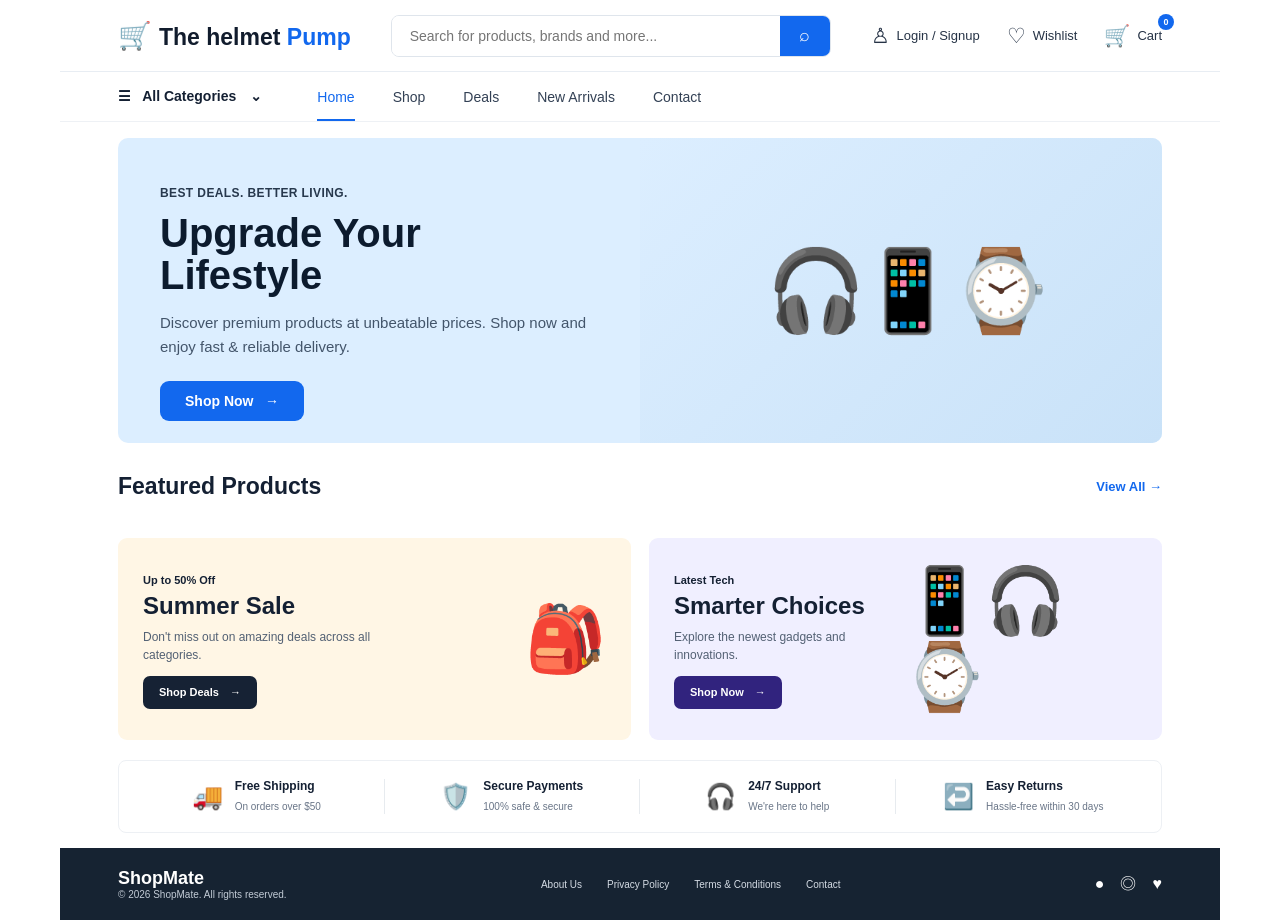
<file: index.html>
<!DOCTYPE html>
<html lang="en">

<head>
    <meta charset="UTF-8">
    <meta name="viewport" content="width=device-width, initial-scale=1.0">
    <title>The helmet Pump - Super Market - By Nasr</title>
    <link rel="stylesheet" href="style.css">
</head>

<body>

     <div class="complete-body-container">
        <!-- Aapka sara content -->
        <!-- ================= HEADER ================= -->
        
        <div class="display-header"></div>

        



    <main class="container">

        <!-- ================= HERO ================= -->

        <section class="hero">

            <div class="hero-content">

                <div class="hero-small-title">
                    BEST DEALS. BETTER LIVING.
                </div>

                <h1>
                    Upgrade Your<br>
                    Lifestyle
                </h1>

                <p>
                    Discover premium products at unbeatable prices.
                    Shop now and enjoy fast & reliable delivery.
                </p>

                <a href="#" class="shop-btn">
                    Shop Now &nbsp; →
                </a>

            </div>

            <div class="hero-image">
                <div class="hero-products">
                    🎧 📱 ⌚
                </div>
            </div>

        </section>


        <!-- ================= FEATURED PRODUCTS ================= -->

        <div class="section-heading">
            <h2>Featured Products</h2>
            <a href="#" class="view-all">View All →</a>
        </div>


        <section class="products-grid">

        </section>
        
        
        <!-- ================= PROMO BANNERS ================= -->
        
        <section class="promos">
            
            <div class="promo promo-one">
                
                <div class="promo-content">
                    
                    <small>Up to 50% Off</small>
                    
                    <h3>Summer Sale</h3>

                    <p>
                        Don't miss out on amazing deals
                        across all categories.
                    </p>

                    <a href="#" class="promo-btn">
                        Shop Deals　→
                    </a>

                </div>

                <div class="promo-image">
                    🎒
                </div>

            </div>


            <div class="promo promo-two">

                <div class="promo-content">

                    <small>Latest Tech</small>
                    
                    <h3>Smarter Choices</h3>
                    
                    <p>
                        Explore the newest gadgets and
                        innovations.
                    </p>

                    <a href="#" class="promo-btn">
                        Shop Now　→
                    </a>
                    
                </div>
                
                <div class="promo-image">
                    📱🎧⌚
                </div>
                
            </div>
            
        </section>
        
        
        <!-- ================= FEATURES ================= -->
        
        <section class="features">
            
            <div class="feature">
                
                <div class="feature-icon">🚚</div>
                
                <div>
                    <strong>Free Shipping</strong>
                    <span>On orders over $50</span>
                </div>
                
            </div>

            
            <div class="feature">
                
                <div class="feature-icon">🛡️</div>
                
                <div>
                    <strong>Secure Payments</strong>
                    <span>100% safe & secure</span>
                </div>
                
            </div>
            
            
            <div class="feature">
                
                <div class="feature-icon">🎧</div>
                
                <div>
                    <strong>24/7 Support</strong>
                    <span>We're here to help</span>
                </div>
                
            </div>
            
            
            <div class="feature">
                
                <div class="feature-icon">↩️</div>
                
                <div>
                    <strong>Easy Returns</strong>
                    <span>Hassle-free within 30 days</span>
                </div>
                
            </div>
            
        </section>
        
    </main>
    
    
    
    
    <!-- ================= FOOTER ================= -->
    
    <div class="display-footer"></div>
    
</div>
    
    <script src="app.js"></script>
</body>

</html>
</file>
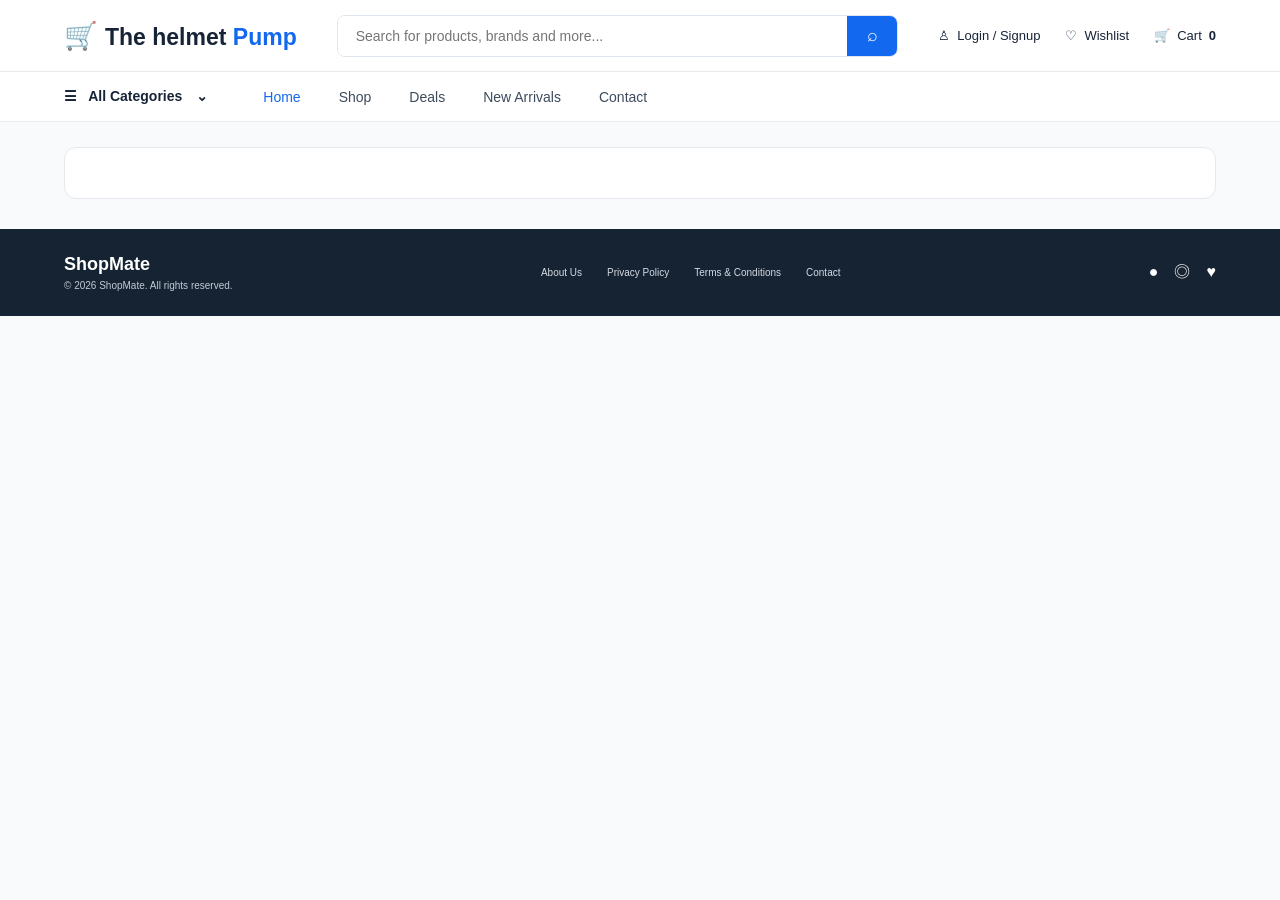
<file: product-detail.html>
<!DOCTYPE html>
<html lang="en">

<head>
    <meta charset="UTF-8">
    <meta name="viewport" content="width=device-width, initial-scale=1.0">
    <title>Product Detail - ShopMate</title>

    <link rel="stylesheet" href="product-detail.css">


</head>

<body>

    <!-- ================= HEADER ================= -->

    <div class="display-header"></div>






    <!-- ================= PRODUCT ================= -->

    <main class="container">

        <!-- Breadcrumb -->

        <div class="breadcrumb">
            <!-- <a href="#">Home</a>
            &nbsp; / &nbsp;
            <a href="#">Electronics</a>
            &nbsp; / &nbsp;
            iPhone 15 Pro -->
        </div>


        <section class="product-detail">



        </section>

    </main>


    <!-- ================= FOOTER ================= -->
    <div class="display-footer"></div>


    <script src="product-detail.js"></script>
</body>

</html>
</file>
<file: style.css>
* {
            margin: 0;
            padding: 0;
            box-sizing: border-box;
        }

        body {
            font-family: Arial, Helvetica, sans-serif;
            background: #ffffff;
            color: #142033;
            margin: 0;
        }

        .complete-body-container {
            max-width: 1200px;
            margin: 0 auto;
            padding: 0 20px;
        }

        a {
            text-decoration: none;
            color: inherit;
        }

        /* ================= HEADER ================= */

        .top-header {
            height: 72px;
            border-bottom: 1px solid #e8edf3;
            display: flex;
            align-items: center;
            padding: 0 5%;
            gap: 40px;
            background: #fff;
        }

        .logo {
            font-size: 23px;
            font-weight: 700;
            color: #111c2d;
            white-space: nowrap;
        }

        .logo span {
            color: #1268ee;
        }

        .logo-icon {
            color: #1268ee;
            font-size: 27px;
            margin-right: 7px;
        }

        .search-box {
            flex: 1;
            max-width: 600px;
            height: 42px;
            border: 1px solid #dfe5ec;
            border-radius: 8px;
            display: flex;
            overflow: hidden;
            background: #fff;
        }

        .search-box input {
            flex: 1;
            border: none;
            outline: none;
            padding: 0 18px;
            font-size: 14px;
            color: #555;
        }

        .search-btn {
            width: 50px;
            border: none;
            background: #1268ee;
            color: white;
            font-size: 18px;
        }

        .header-actions {
            display: flex;
            align-items: center;
            gap: 27px;
            margin-left: auto;
        }

        .header-action {
            font-size: 13px;
            color: #263346;
            display: flex;
            align-items: center;
            gap: 7px;
            white-space: nowrap;
        }

        .header-action .icon {
            font-size: 21px;
        }

        .cart {
            position: relative;
        }

        .cart-count {
            position: absolute;
            top: -10px;
            right: -12px;
            background: #1268ee;
            color: #fff;
            font-size: 9px;
            width: 16px;
            height: 16px;
            border-radius: 50%;
            display: flex;
            align-items: center;
            justify-content: center;
        }

        /* ================= NAVIGATION ================= */

        .navigation {
            height: 50px;
            display: flex;
            align-items: center;
            padding: 0 5%;
            gap: 55px;
            border-bottom: 1px solid #eef1f5;
        }

        .categories {
            font-weight: 600;
            font-size: 14px;
        }

        .nav-links {
            display: flex;
            gap: 38px;
            height: 100%;
            align-items: center;
        }

        .nav-links a {
            font-size: 14px;
            color: #334155;
            height: 100%;
            display: flex;
            align-items: center;
            position: relative;
        }

        .nav-links a.active {
            color: #1268ee;
        }

        .nav-links a.active::after {
            content: "";
            position: absolute;
            bottom: 0;
            left: 0;
            right: 0;
            height: 2px;
            background: #1268ee;
        }

        /* ================= MAIN ================= */

        .container {
            width: 90%;
            max-width: 1250px;
            margin: auto;
        }

        /* ================= HERO ================= */

        .hero {
            margin-top: 16px;
            height: 305px;
            border-radius: 10px;
            overflow: hidden;
            background: #dceeff;
            display: flex;
            position: relative;
        }

        .hero-content {
            width: 50%;
            padding: 48px 42px;
            z-index: 2;
        }

        .hero-small-title {
            font-size: 12px;
            font-weight: 700;
            letter-spacing: .4px;
            margin-bottom: 12px;
            color: #27384d;
        }

        .hero h1 {
            font-size: 40px;
            line-height: 1.05;
            margin-bottom: 15px;
            color: #0c1b2e;
        }

        .hero p {
            font-size: 15px;
            line-height: 1.6;
            color: #43556b;
            margin-bottom: 22px;
        }

        .shop-btn {
            display: inline-block;
            background: #1268ee;
            color: #fff;
            padding: 12px 25px;
            border-radius: 9px;
            font-size: 14px;
            font-weight: 600;
        }

        .hero-image {
            width: 50%;
            height: 100%;
            display: flex;
            align-items: center;
            justify-content: center;
            font-size: 105px;
            background: linear-gradient(135deg, #dceeff, #c9e2f8);
        }

        .hero-products {
            font-size: 80px;
            letter-spacing: -15px;
        }

        /* ================= FEATURED PRODUCTS ================= */

        .section-heading {
            display: flex;
            align-items: center;
            justify-content: space-between;
            margin: 30px 0 18px;
        }

        .section-heading h2 {
            font-size: 23px;
            color: #142033;
        }

        .view-all {
            color: #1268ee;
            font-size: 13px;
            font-weight: 600;
        }

        .products-grid {
            display: grid;
            grid-template-columns: repeat(4, 1fr);
            gap: 16px;
            max-width: 1200px;
            margin: 0 auto;
        }

        .product-card {
            border: 1px solid #e5e9ee;
            border-radius: 9px;
            padding: 10px;
            background: #fff;
            transition: .2s ease;
        }

        .product-card:hover {
            box-shadow: 0 7px 22px rgba(20, 32, 51, .09);
            transform: translateY(-2px);
        }

        .product-image {
            height: 155px;
            background: #f5f7f9;
            border-radius: 8px;
            display: flex;
            align-items: center;
            justify-content: center;
            font-size: 70px;
            position: relative;
            margin-bottom: 12px;
        }

        .product-image img {
            width: 200px;
        }

        .badge {
            position: absolute;
            top: 7px;
            left: 7px;
            background: #1268ee;
            color: white;
            border-radius: 7px;
            padding: 5px 9px;
            font-size: 10px;
            font-weight: 600;
        }

        .badge.sale {
            background: #f04f5f;
        }

        .badge.new {
            background: #159a73;
        }

        .product-name {
            font-size: 13px;
            font-weight: 600;
            margin-bottom: 8px;
            color: #172337;
        }

        .rating {
            color: #f5ae00;
            font-size: 13px;
            margin-bottom: 8px;
        }

        .rating span {
            color: #657286;
            font-size: 11px;
            margin-left: 4px;
        }

        .price {
            color: #1268ee;
            font-size: 15px;
            font-weight: 700;
            margin-bottom: 10px;
        }

        .old-price {
            color: #a4abb5;
            font-size: 12px;
            font-weight: normal;
            text-decoration: line-through;
            margin-left: 5px;
        }

        .add-cart {
            display: block;
            width: 100%;
            border: none;
            background: #1268ee;
            color: white;
            padding: 10px;
            border-radius: 7px;
            font-size: 12px;
            font-weight: 600;
            text-align: center;
        }

        /* ================= PROMO ================= */

        .promos {
            display: grid;
            grid-template-columns: 1fr 1fr;
            gap: 18px;
            margin-top: 20px;
        }

        .promo {
            min-height: 155px;
            border-radius: 9px;
            padding: 25px;
            display: flex;
            justify-content: space-between;
            align-items: center;
            overflow: hidden;
        }

        .promo-one {
            background: #fff6e5;
        }

        .promo-two {
            background: #f0efff;
        }

        .promo-content {
            max-width: 55%;
        }

        .promo small {
            font-size: 11px;
            font-weight: 700;
        }

        .promo h3 {
            font-size: 24px;
            margin: 4px 0 8px;
        }

        .promo p {
            font-size: 12px;
            line-height: 1.5;
            color: #536174;
            margin-bottom: 12px;
        }

        .promo-btn {
            display: inline-block;
            background: #162234;
            color: white;
            padding: 9px 16px;
            border-radius: 7px;
            font-size: 11px;
            font-weight: 600;
        }

        .promo-two .promo-btn {
            background: #31237e;
        }

        .promo-image {
            font-size: 65px;
        }

        /* ================= FEATURES ================= */

        .features {
            margin-top: 20px;
            border: 1px solid #edf0f4;
            border-radius: 8px;
            display: grid;
            grid-template-columns: repeat(4, 1fr);
            padding: 18px 10px;
        }

        .feature {
            display: flex;
            align-items: center;
            justify-content: center;
            gap: 12px;
            border-right: 1px solid #e7ebef;
        }

        .feature:last-child {
            border-right: none;
        }

        .feature-icon {
            font-size: 25px;
        }

        .feature strong {
            display: block;
            font-size: 12px;
            margin-bottom: 3px;
        }

        .feature span {
            font-size: 10px;
            color: #697587;
        }

        /* ================= FOOTER ================= */

        footer {
            margin-top: 15px;
            background: #162332;
            color: white;
            padding: 20px 5%;
            display: flex;
            justify-content: space-between;
            align-items: center;
        }

        .footer-logo {
            font-size: 18px;
            font-weight: 700;
        }

        .footer-links {
            display: flex;
            gap: 25px;
        }

        .footer-links a {
            font-size: 10px;
            color: #d4dbe4;
        }

        .copyright {
            font-size: 10px;
            color: #c2cbd6;
        }

        /* ================= RESPONSIVE ================= */

        @media (max-width: 1000px) {
            .top-header {
                gap: 20px;
            }

            .header-actions {
                gap: 12px;
            }

            .products-grid {
                grid-template-columns: repeat(3, 1fr);
            }

            .hero-content {
                width: 55%;
            }

            .hero-image {
                width: 45%;
            }
        }

        @media (max-width: 700px) {
            .top-header {
                height: auto;
                padding: 15px 5%;
                flex-wrap: wrap;
            }

            .search-box {
                order: 3;
                flex-basis: 100%;
                max-width: none;
            }

            .header-actions {
                margin-left: auto;
            }

            .navigation {
                gap: 20px;
                overflow-x: auto;
            }

            .nav-links {
                gap: 20px;
            }

            .hero {
                height: auto;
                min-height: 430px;
                flex-direction: column;
            }

            .hero-content {
                width: 100%;
                padding: 35px 25px;
            }

            .hero-image {
                width: 100%;
                height: 180px;
            }

            .products-grid {

                grid-template-columns: repeat(2, 1fr);
            }

            .promos {
                grid-template-columns: 1fr;
            }

            .features {
                grid-template-columns: 1fr 1fr;
                gap: 20px;
            }

            .feature {
                border-right: none;
            }

            footer {
                flex-direction: column;
                gap: 15px;
                text-align: center;
            }
        }

        @media (max-width: 450px) {
            .products-grid {
                grid-template-columns: 1fr;
            }

            .features {
                grid-template-columns: 1fr;
            }

            .hero h1 {
                font-size: 32px;
            }

            .header-action span:not(.icon) {
                display: none;
            }
        }
</file>
<file: product-detail.css>
* {
            margin: 0;
            padding: 0;
            box-sizing: border-box;
        }

        body {
            font-family: Arial, Helvetica, sans-serif;
            background: #f8fafc;
            color: #172337;
        }

        a {
            text-decoration: none;
            color: inherit;
        }

        /* ================= HEADER ================= */

        .top-header {
            height: 72px;
            background: white;
            border-bottom: 1px solid #e7ebf0;
            display: flex;
            align-items: center;
            padding: 0 5%;
            gap: 40px;
        }

        .logo {
            font-size: 23px;
            font-weight: 700;
            white-space: nowrap;
        }

        .logo span {
            color: #1268ee;
        }

        .logo-icon {
            color: #1268ee;
            font-size: 27px;
            margin-right: 7px;
        }

        .search-box {
            height: 42px;
            flex: 1;
            max-width: 600px;
            display: flex;
            border: 1px solid #dfe5ec;
            border-radius: 8px;
            overflow: hidden;
        }

        .search-box input {
            flex: 1;
            border: none;
            outline: none;
            padding: 0 18px;
            font-size: 14px;
        }

        .search-btn {
            width: 50px;
            border: none;
            background: #1268ee;
            color: white;
            font-size: 18px;
        }

        .header-actions {
            margin-left: auto;
            display: flex;
            gap: 25px;
        }

        .header-action {
            font-size: 13px;
            display: flex;
            gap: 7px;
            align-items: center;
            white-space: nowrap;
        }

        .header-icon {
            font-size: 20px;
        }

        /* ================= NAVIGATION ================= */

        .navigation {
            height: 50px;
            background: white;
            border-bottom: 1px solid #e9edf2;
            display: flex;
            align-items: center;
            padding: 0 5%;
            gap: 55px;
        }

        .categories {
            font-size: 14px;
            font-weight: 600;
        }

        .nav-links {
            display: flex;
            gap: 38px;
            height: 100%;
            align-items: center;
        }

        .nav-links a {
            font-size: 14px;
            color: #3e4b5d;
        }

        .nav-links a.active {
            color: #1268ee;
        }

        /* ================= MAIN ================= */

        .container {
            width: 90%;
            max-width: 1200px;
            margin: auto;
        }

        /* ================= BREADCRUMB ================= */

        .breadcrumb {
            margin: 25px 0;
            font-size: 13px;
            color: #778396;
        }

        .breadcrumb a {
            color: #1268ee;
        }

        /* ================= PRODUCT DETAIL ================= */

        .product-detail {
            background: white;
            border: 1px solid #e5e9ee;
            border-radius: 12px;
            padding: 25px;
            display: grid;
            grid-template-columns: 52% 48%;
            gap: 40px;
        }

        /* ================= PRODUCT IMAGE ================= */

        .product-gallery {
            display: flex;
            flex-direction: column;
            gap: 15px;
        }

        .main-image {
            height: 600px;
            background: #f5f7f9;
            border-radius: 10px;
            display: flex;
            align-items: center;
            justify-content: center;
            font-size: 190px;
            position: relative;
        }

        .main-image img{
            width: 100%;
            object-fit: cover;
        }

        .sale-badge {
            position: absolute;
            top: 18px;
            left: 18px;
            background: #ef4e5e;
            color: white;
            padding: 7px 13px;
            border-radius: 6px;
            font-size: 12px;
            font-weight: 700;
        }

        .thumbnail-container {
            display: flex;
            gap: 10px;
        }

        .thumbnail {
            width: 72px;
            height: 72px;
            border: 1px solid #dce2e9;
            border-radius: 8px;
            background: #f5f7f9;
            display: flex;
            align-items: center;
            justify-content: center;
            font-size: 30px;
        }

        .thumbnail.active {
            border: 2px solid #1268ee;
        }

        /* ================= PRODUCT INFO ================= */

        .product-info {
            padding: 10px 15px 10px 0;
        }

        .brand {
            font-size: 12px;
            color: #1268ee;
            font-weight: 700;
            margin-bottom: 10px;
            text-transform: uppercase;
        }

        .product-title {
            font-size: 32px;
            line-height: 1.25;
            margin-bottom: 15px;
            color: #142033;
        }

        .rating-row {
            display: flex;
            align-items: center;
            gap: 12px;
            margin-bottom: 20px;
        }

        .stars {
            color: #ffc107;
            font-size: 18px;
            letter-spacing: 2px;
        }

        .review-count {
            font-size: 13px;
            color: #687588;
        }

        .divider {
            height: 1px;
            background: #e8ecf1;
            margin: 20px 0;
        }

        /* ================= PRICE ================= */

        .price-section {
            display: flex;
            align-items: center;
            gap: 12px;
            flex-wrap: wrap;
            margin-bottom: 10px;
        }

        .current-price {
            font-size: 30px;
            font-weight: 700;
            color: #1268ee;
        }

        .old-price {
            font-size: 17px;
            color: #9aa3af;
            text-decoration: line-through;
        }

        .discount {
            background: #e9f8ef;
            color: #15945f;
            padding: 5px 9px;
            border-radius: 5px;
            font-size: 12px;
            font-weight: 700;
        }

        .tax-text {
            font-size: 12px;
            color: #7b8797;
        }

        /* ================= DESCRIPTION ================= */

        .description-title {
            font-size: 16px;
            font-weight: 700;
            margin-bottom: 10px;
        }

        .description {
            font-size: 14px;
            color: #687588;
            line-height: 1.7;
        }

        /* ================= PRODUCT OPTIONS ================= */

        .option-title {
            font-size: 14px;
            font-weight: 700;
            margin-bottom: 10px;
        }

        .sizes {
            display: flex;
            gap: 8px;
        }

        .size {
            border: 1px solid #d9dfe7;
            padding: 9px 15px;
            border-radius: 6px;
            font-size: 12px;
        }

        .size.active {
            border-color: #1268ee;
            color: #1268ee;
        }

        /* ================= QUANTITY ================= */

        .quantity-section {
            display: flex;
            align-items: center;
            gap: 15px;
            margin: 20px 0;
        }

        .quantity-title {
            font-size: 13px;
            font-weight: 600;
        }

        .quantity {
            display: flex;
            align-items: center;
            border: 1px solid #dce2e9;
            border-radius: 6px;
            overflow: hidden;
        }

        .quantity button {
            width: 35px;
            height: 35px;
            border: none;
            background: #f5f7f9;
            font-size: 16px;
        }

        .quantity span {
            width: 40px;
            text-align: center;
            font-size: 13px;
        }

        /* ================= BUTTONS ================= */

        .buttons {
            display: flex;
            gap: 12px;
        }

        .add-cart {
            flex: 1;
            border: none;
            background: #1268ee;
            color: white;
            padding: 14px;
            border-radius: 7px;
            font-size: 14px;
            font-weight: 700;
        }

        .buy-now {
            flex: 1;
            border: 1px solid #1268ee;
            background: white;
            color: #1268ee;
            padding: 14px;
            border-radius: 7px;
            font-size: 14px;
            font-weight: 700;
        }

        .wishlist {
            width: 50px;
            border: 1px solid #dce2e9;
            background: white;
            border-radius: 7px;
            font-size: 21px;
        }

        /* ================= DELIVERY INFO ================= */

        .delivery-info {
            margin-top: 20px;
            display: grid;
            grid-template-columns: 1fr 1fr;
            gap: 10px;
        }

        .delivery-box {
            background: #f8fafc;
            padding: 13px;
            border-radius: 7px;
            display: flex;
            gap: 10px;
            align-items: center;
        }

        .delivery-icon {
            font-size: 22px;
        }

        .delivery-box strong {
            display: block;
            font-size: 12px;
            margin-bottom: 3px;
        }

        .delivery-box span {
            font-size: 10px;
            color: #758195;
        }

        /* ================= FOOTER ================= */

        footer {
            margin-top: 30px;
            background: #162332;
            color: white;
            padding: 25px 5%;
            display: flex;
            justify-content: space-between;
            align-items: center;
        }

        .footer-logo {
            font-size: 18px;
            font-weight: 700;
        }

        .footer-links {
            display: flex;
            gap: 25px;
        }

        .footer-links a {
            font-size: 10px;
            color: #d4dbe4;
        }

        .copyright {
            margin-top: 5px;
            font-size: 10px;
            color: #c2cbd6;
        }

        /* ================= RESPONSIVE ================= */

        @media (max-width: 900px) {

            .product-detail {
                grid-template-columns: 1fr;
            }

            .product-info {
                padding: 0;
            }

            .header-actions {
                gap: 10px;
            }

            .products-grid {
                grid-template-columns: repeat(2, 1fr);
            }
        }

        @media (max-width: 650px) {

            .top-header {
                height: auto;
                padding: 15px 5%;
                flex-wrap: wrap;
            }

            .search-box {
                order: 3;
                flex-basis: 100%;
            }

            .header-actions {
                margin-left: auto;
            }

            .navigation {
                overflow-x: auto;
                gap: 25px;
            }

            .nav-links {
                gap: 20px;
            }

            .main-image {
                height: 330px;
                font-size: 130px;
            }

            .product-title {
                font-size: 26px;
            }

            .buttons {
                flex-wrap: wrap;
            }

            .add-cart,
            .buy-now {
                min-width: 40%;
            }

            .wishlist {
                width: 50px;
            }

            .delivery-info {
                grid-template-columns: 1fr;
            }

            footer {
                flex-direction: column;
                gap: 15px;
                text-align: center;
            }
        }

        @media (max-width: 400px) {

            .main-image {
                height: 280px;
                font-size: 100px;
            }

            .current-price {
                font-size: 25px;
            }

            .old-price {
                font-size: 14px;
            }

            .buttons {
                flex-direction: column;
            }

            .add-cart,
            .buy-now,
            .wishlist {
                width: 100%;
            }
        }
</file>
